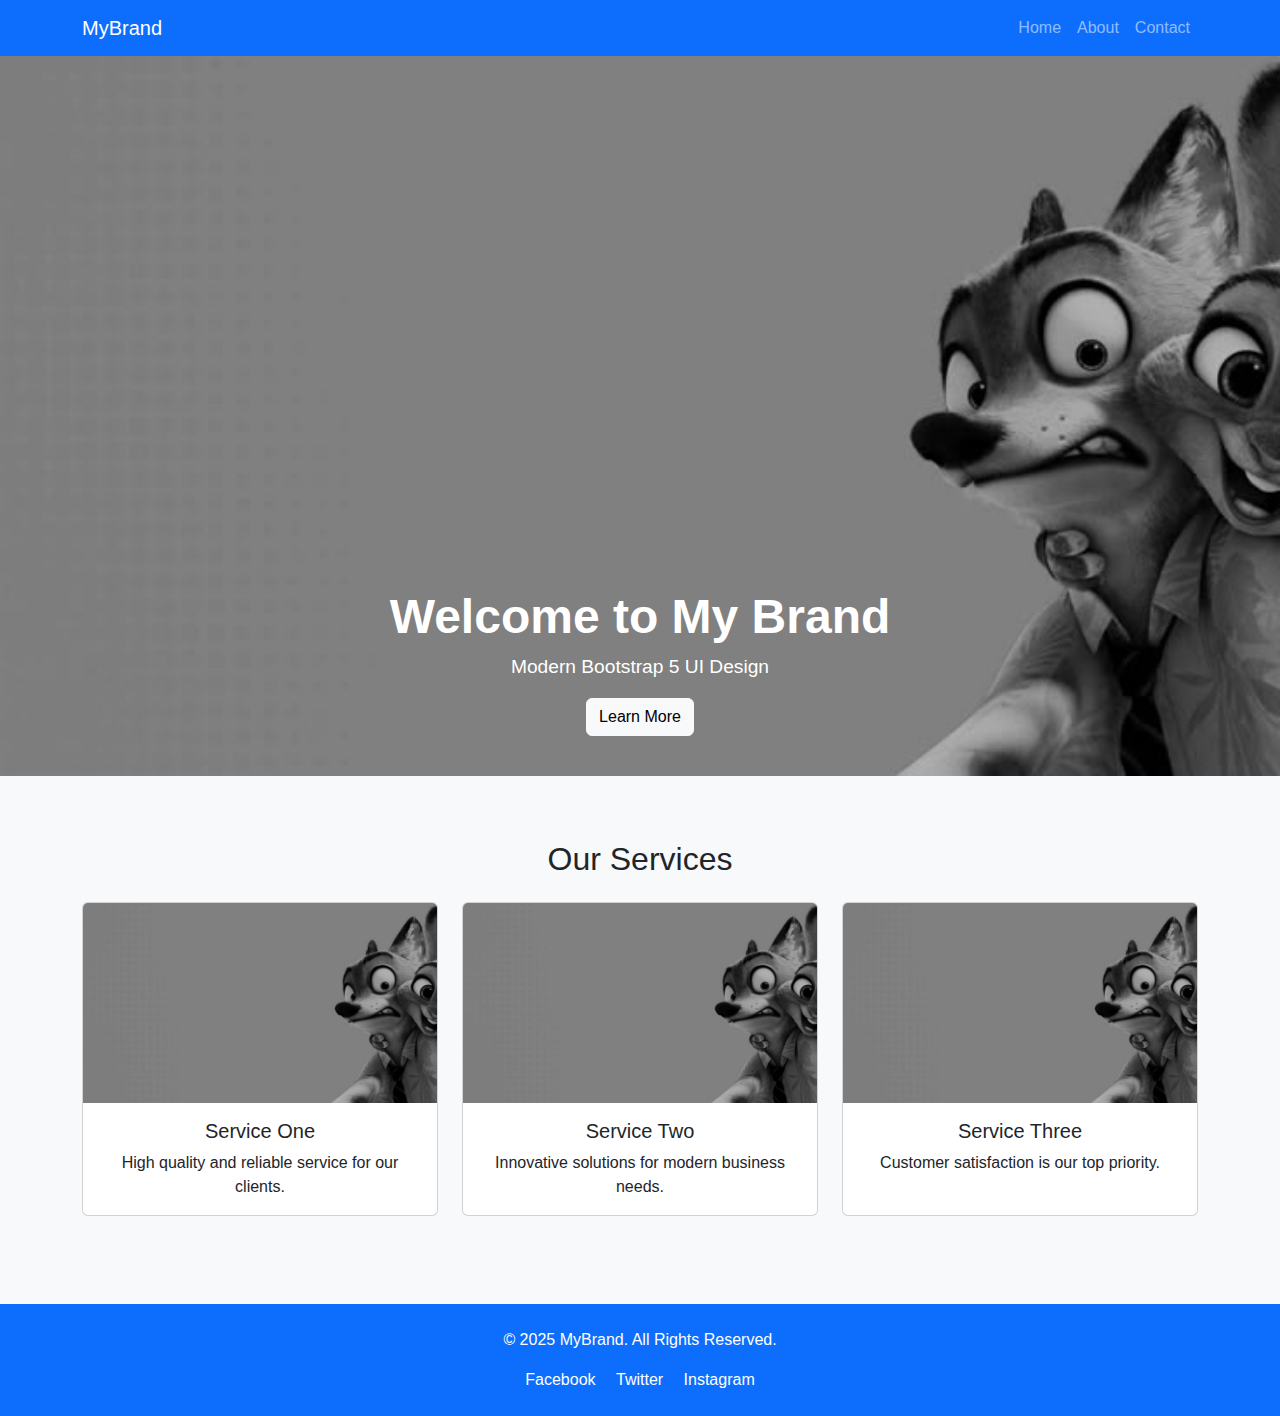
<file: index.html>
<!DOCTYPE html>
<html lang="en">
<head>
  <meta charset="UTF-8">
  <meta name="viewport" content="width=device-width, initial-scale=1.0">
  <title>Home | MyBrand</title>
  <link href="https://cdn.jsdelivr.net/npm/bootstrap@5.3.2/dist/css/bootstrap.min.css" rel="stylesheet">
  <link rel="stylesheet" href="css/style.css">
</head>
<body>

  <!-- Navbar -->
 
<nav class="navbar navbar-expand-lg navbar-dark bg-primary">
  <div class="container">
    <a class="navbar-brand" href="index.html">MyBrand</a>
    <button class="navbar-toggler" type="button" data-bs-toggle="collapse" data-bs-target="#navbarNav">
      <span class="navbar-toggler-icon"></span>
    </button>
    <div class="collapse navbar-collapse" id="navbarNav">
      <ul class="navbar-nav ms-auto">
        <li class="nav-item"><a class="nav-link" href="index.html">Home</a></li>
        <li class="nav-item"><a class="nav-link" href="about.html">About</a></li>
        <li class="nav-item"><a class="nav-link" href="contact.html">Contact</a></li>
      </ul>
    </div>
  </div>
</nav>

  <!-- Hero Carousel -->
  <div id="heroCarousel" class="carousel slide" data-bs-ride="carousel">
    <div class="carousel-inner">
      <div class="carousel-item active">
        <img src="assets/images/hero1.jpg" class="d-block w-100" alt="Hero 1">
        <div class="carousel-caption d-none d-md-block">
          <h1>Welcome to My Brand</h1>
          <p>Modern Bootstrap 5 UI Design</p>
          <a class="btn btn-light" href="about.html">Learn More</a>
        </div>
      </div>
    </div>
  </div>

  <!-- Features Section -->
  <section class="py-5 bg-light">
    <div class="container">
      <h2 class="text-center mb-4">Our Services</h2>
      <div class="row text-center">
        <div class="col-md-4 mb-4">
          <div class="card h-100">
            <img src="assets/images/service1.jpg" class="card-img-top" alt="Service 1">
            <div class="card-body">
              <h5 class="card-title">Service One</h5>
              <p class="card-text">High quality and reliable service for our clients.</p>
            </div>
          </div>
        </div>
        <div class="col-md-4 mb-4">
          <div class="card h-100">
            <img src="assets/images/service2.jpg" class="card-img-top" alt="Service 2">
            <div class="card-body">
              <h5 class="card-title">Service Two</h5>
              <p class="card-text">Innovative solutions for modern business needs.</p>
            </div>
          </div>
        </div>
        <div class="col-md-4 mb-4">
          <div class="card h-100">
            <img src="assets/images/service3.jpg" class="card-img-top" alt="Service 3">
            <div class="card-body">
              <h5 class="card-title">Service Three</h5>
              <p class="card-text">Customer satisfaction is our top priority.</p>
            </div>
          </div>
        </div>
      </div>
    </div>
  </section>

<footer class="py-4 text-center">
  <div class="container">
    <p>&copy; 2025 MyBrand. All Rights Reserved.</p>
    <div>
      <a href="#" class="mx-2">Facebook</a>
      <a href="#" class="mx-2">Twitter</a>
      <a href="#" class="mx-2">Instagram</a>
    </div>
  </div>
</footer>

  <script src="https://cdn.jsdelivr.net/npm/bootstrap@5.3.2/dist/js/bootstrap.bundle.min.js"></script>
</body>
</html>
</file>
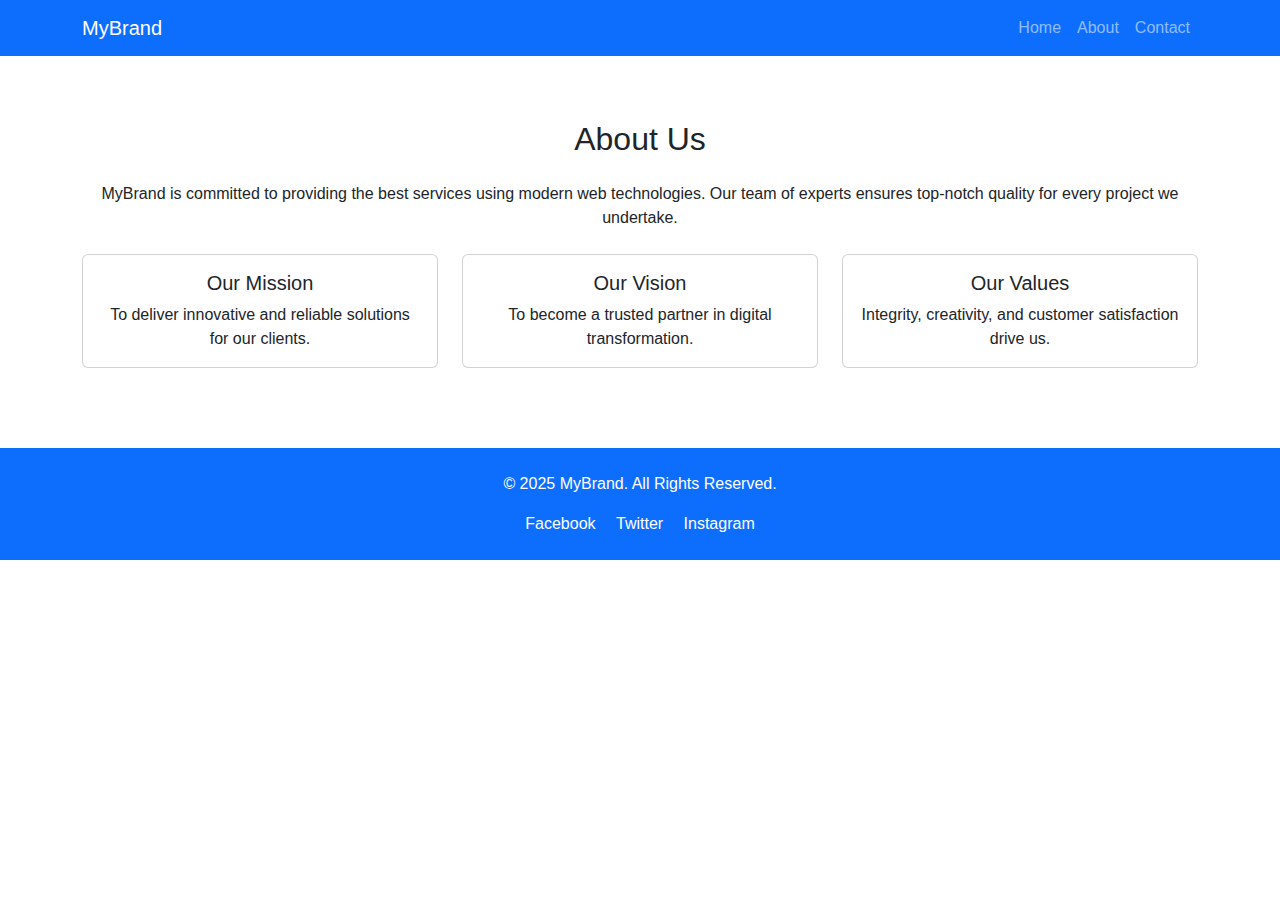
<file: about.html>
<!DOCTYPE html>
<html lang="en">
<head>
  <meta charset="UTF-8">
  <meta name="viewport" content="width=device-width, initial-scale=1.0">
  <title>About | MyBrand</title>
  <link href="https://cdn.jsdelivr.net/npm/bootstrap@5.3.2/dist/css/bootstrap.min.css" rel="stylesheet">
  <link rel="stylesheet" href="css/style.css">
</head>
<body>

  <!-- Navbar -->

<nav class="navbar navbar-expand-lg navbar-dark bg-primary">
  <div class="container">
    <a class="navbar-brand" href="index.html">MyBrand</a>
    <button class="navbar-toggler" type="button" data-bs-toggle="collapse" data-bs-target="#navbarNav">
      <span class="navbar-toggler-icon"></span>
    </button>
    <div class="collapse navbar-collapse" id="navbarNav">
      <ul class="navbar-nav ms-auto">
        <li class="nav-item"><a class="nav-link" href="index.html">Home</a></li>
        <li class="nav-item"><a class="nav-link" href="about.html">About</a></li>
        <li class="nav-item"><a class="nav-link" href="contact.html">Contact</a></li>
      </ul>
    </div>
  </div>
</nav>

  <!-- About Section -->
  <section class="py-5">
    <div class="container">
      <h2 class="text-center mb-4">About Us</h2>
      <p class="text-center">MyBrand is committed to providing the best services using modern web technologies. Our team of experts ensures top-notch quality for every project we undertake.</p>
      <div class="row text-center mt-4">
        <div class="col-md-4 mb-3">
          <div class="card h-100">
            <div class="card-body">
              <h5 class="card-title">Our Mission</h5>
              <p class="card-text">To deliver innovative and reliable solutions for our clients.</p>
            </div>
          </div>
        </div>
        <div class="col-md-4 mb-3">
          <div class="card h-100">
            <div class="card-body">
              <h5 class="card-title">Our Vision</h5>
              <p class="card-text">To become a trusted partner in digital transformation.</p>
            </div>
          </div>
        </div>
        <div class="col-md-4 mb-3">
          <div class="card h-100">
            <div class="card-body">
              <h5 class="card-title">Our Values</h5>
              <p class="card-text">Integrity, creativity, and customer satisfaction drive us.</p>
            </div>
          </div>
        </div>
      </div>
    </div>
  </section>

  <!-- Footer -->
   <footer class="py-4 text-center">
  <div class="container">
    <p>&copy; 2025 MyBrand. All Rights Reserved.</p>
    <div>
      <a href="#" class="mx-2">Facebook</a>
      <a href="#" class="mx-2">Twitter</a>
      <a href="#" class="mx-2">Instagram</a>
    </div>
  </div>
</footer>

 

  <script src="https://cdn.jsdelivr.net/npm/bootstrap@5.3.2/dist/js/bootstrap.bundle.min.js"></script>
</body>
</html>
</file>
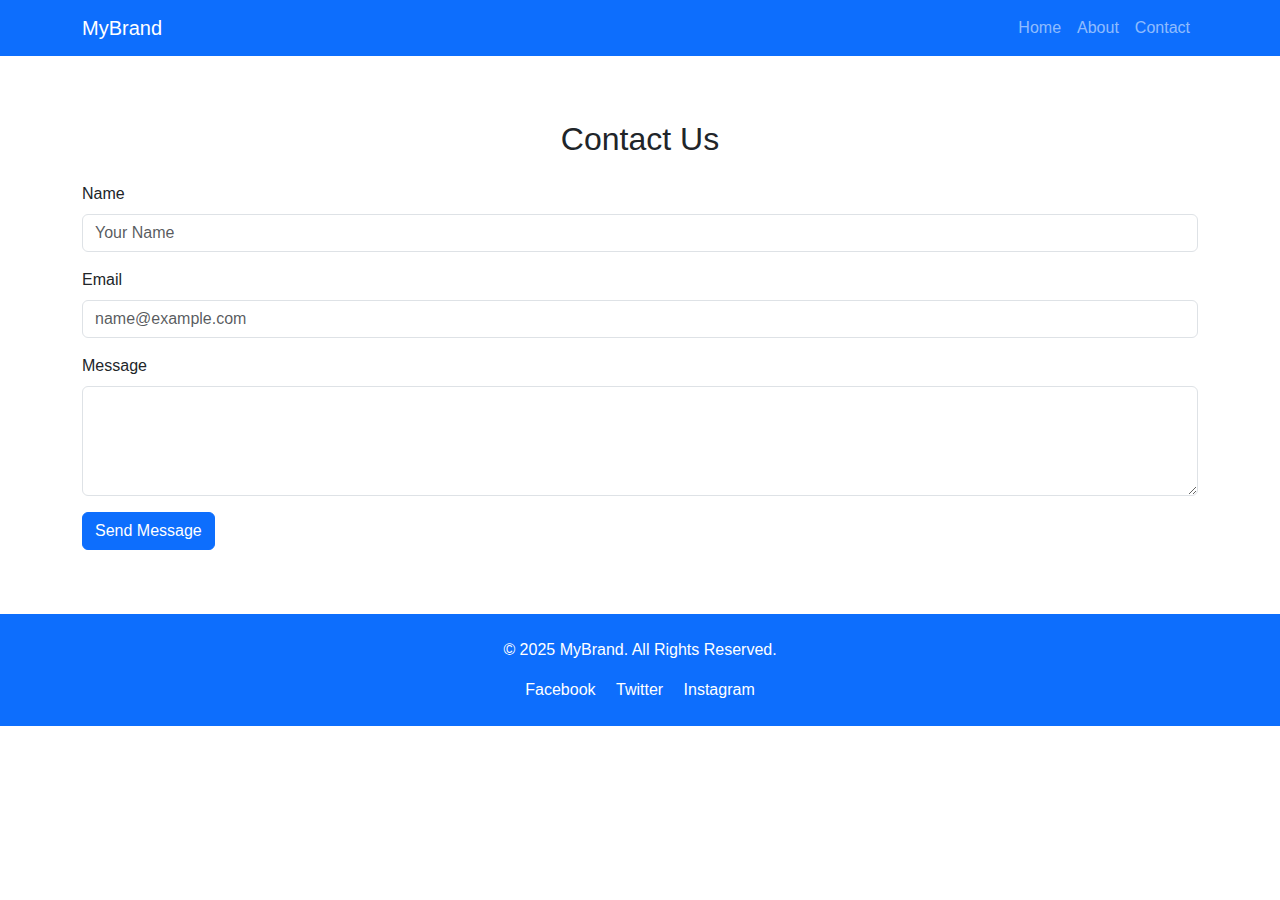
<file: contact.html>
<!DOCTYPE html>
<html lang="en">
<head>
  <meta charset="UTF-8">
  <meta name="viewport" content="width=device-width, initial-scale=1.0">
  <title>Contact | MyBrand</title>
  <link href="https://cdn.jsdelivr.net/npm/bootstrap@5.3.2/dist/css/bootstrap.min.css" rel="stylesheet">
  <link rel="stylesheet" href="css/style.css">
</head>
<body>

  <!-- Navbar -->

    <nav class="navbar navbar-expand-lg navbar-dark bg-primary">
  <div class="container">
    <a class="navbar-brand" href="index.html">MyBrand</a>
    <button class="navbar-toggler" type="button" data-bs-toggle="collapse" data-bs-target="#navbarNav">
      <span class="navbar-toggler-icon"></span>
    </button>
    <div class="collapse navbar-collapse" id="navbarNav">
      <ul class="navbar-nav ms-auto">
        <li class="nav-item"><a class="nav-link" href="index.html">Home</a></li>
        <li class="nav-item"><a class="nav-link" href="about.html">About</a></li>
        <li class="nav-item"><a class="nav-link" href="contact.html">Contact</a></li>
      </ul>
    </div>
  </div>
</nav>

  <!-- Contact Section -->
  <section class="py-5">
    <div class="container">
      <h2 class="text-center mb-4">Contact Us</h2>
      <form>
        <div class="mb-3">
          <label for="name" class="form-label">Name</label>
          <input type="text" class="form-control" id="name" placeholder="Your Name">
        </div>
        <div class="mb-3">
          <label for="email" class="form-label">Email</label>
          <input type="email" class="form-control" id="email" placeholder="name@example.com">
        </div>
        <div class="mb-3">
          <label for="message" class="form-label">Message</label>
          <textarea class="form-control" id="message" rows="4"></textarea>
        </div>
        <button type="submit" class="btn btn-primary">Send Message</button>
      </form>
    </div>
  </section>

  <!-- Footer -->

<footer class="py-4 text-center">
  <div class="container">
    <p>&copy; 2025 MyBrand. All Rights Reserved.</p>
    <div>
      <a href="#" class="mx-2">Facebook</a>
      <a href="#" class="mx-2">Twitter</a>
      <a href="#" class="mx-2">Instagram</a>
    </div>
  </div>
</footer>

  <script src="https://cdn.jsdelivr.net/npm/bootstrap@5.3.2/dist/js/bootstrap.bundle.min.js"></script>
</body>
</html>
</file>
<file: css/style.css>
body {
    font-family: 'Arial', sans-serif;
}

/* Hero section overlay text */
.carousel-caption h1 {
    font-size: 3rem;
    font-weight: bold;
}

.carousel-caption p {
    font-size: 1.2rem;
}

section.py-5 {
    padding-top: 4rem !important;
    padding-bottom: 4rem !important;
}

footer {
    background-color: #0d6efd;
    color: white;
}

footer a {
    color: white;
    text-decoration: none;
}

footer a:hover {
    text-decoration: underline;
}
</file>
